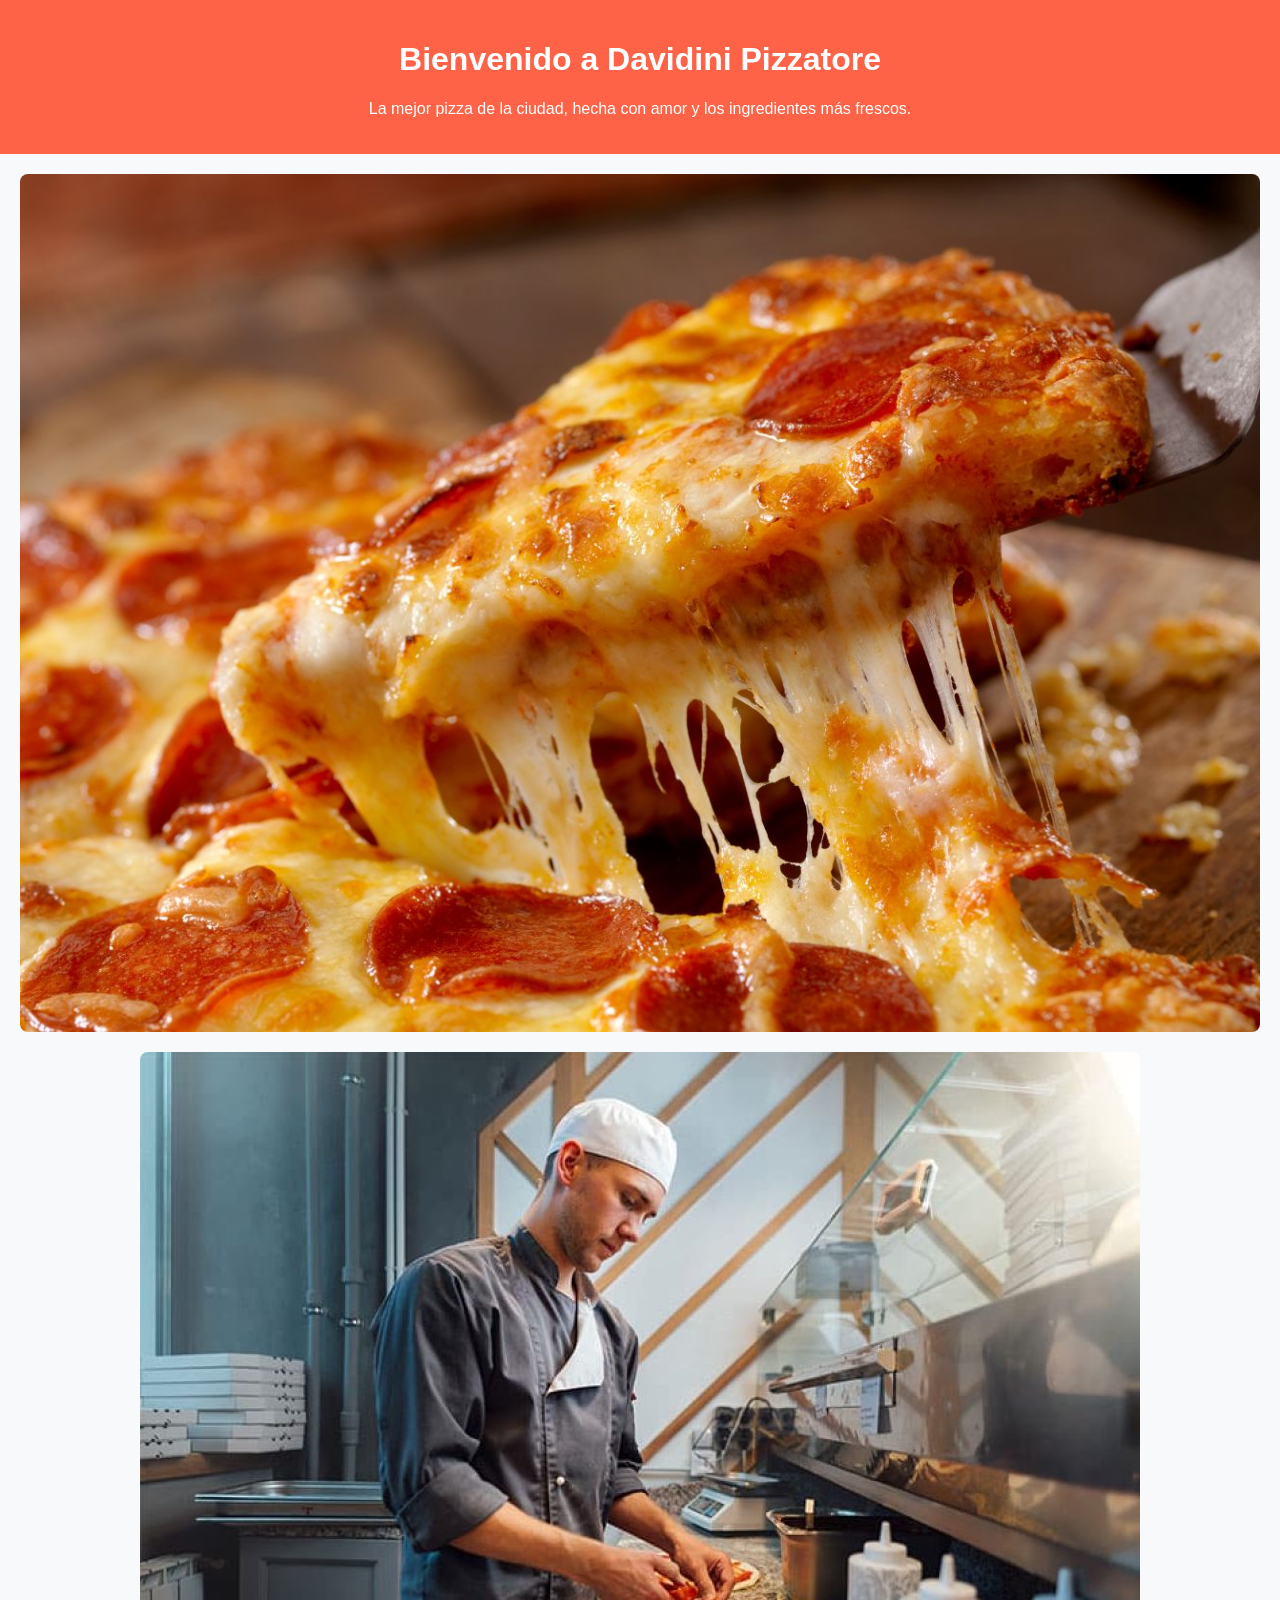
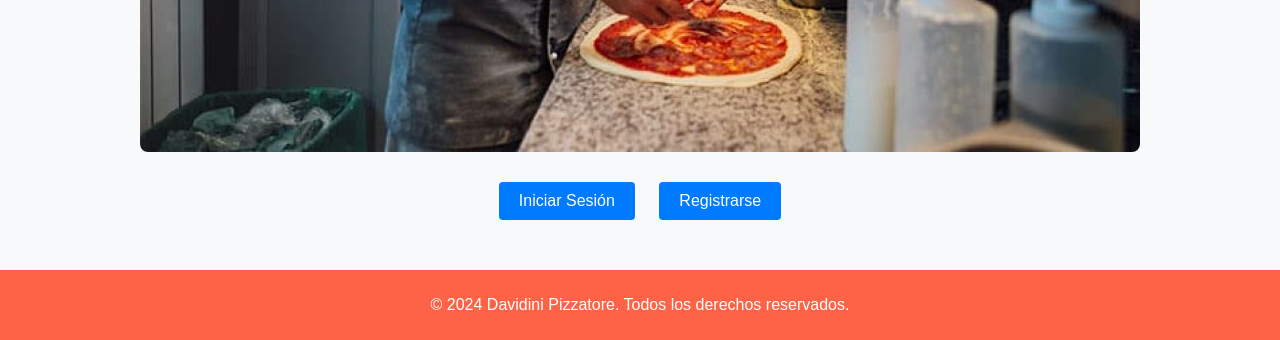
<file: Frontend/index.html>
<!DOCTYPE html>
<html lang="es">

<head>
    <meta charset="UTF-8">
    <meta name="viewport" content="width=device-width, initial-scale=1.0">
    <title>Davidini Pizzatore - Landing Page</title>
    <link rel="stylesheet" href="styles.css">
</head>

<body>
    <header>
        <h1>Bienvenido a Davidini Pizzatore</h1>
        <p>La mejor pizza de la ciudad, hecha con amor y los ingredientes más frescos.</p>
    </header>

    <main>
        <div class="image-container">
            <!-- Aquí puedes agregar imágenes de la pizzería -->
            <img src="./resources/pizza-pepperoni.jpg" alt="Deliciosa pizza" class="responsive-image">
            <img src="./resources/pizzeria.jpg" alt="Ingredientes frescos" class="responsive-image">
        </div>

        <div class="button-container">
            <a href="./login/login.html" class="button">Iniciar Sesión</a>
            <a href="./registration/register.html" class="button">Registrarse</a>
        </div>
    </main>

    <footer>
        <p>&copy; 2024 Davidini Pizzatore. Todos los derechos reservados.</p>
    </footer>
</body>

</html>
</file>
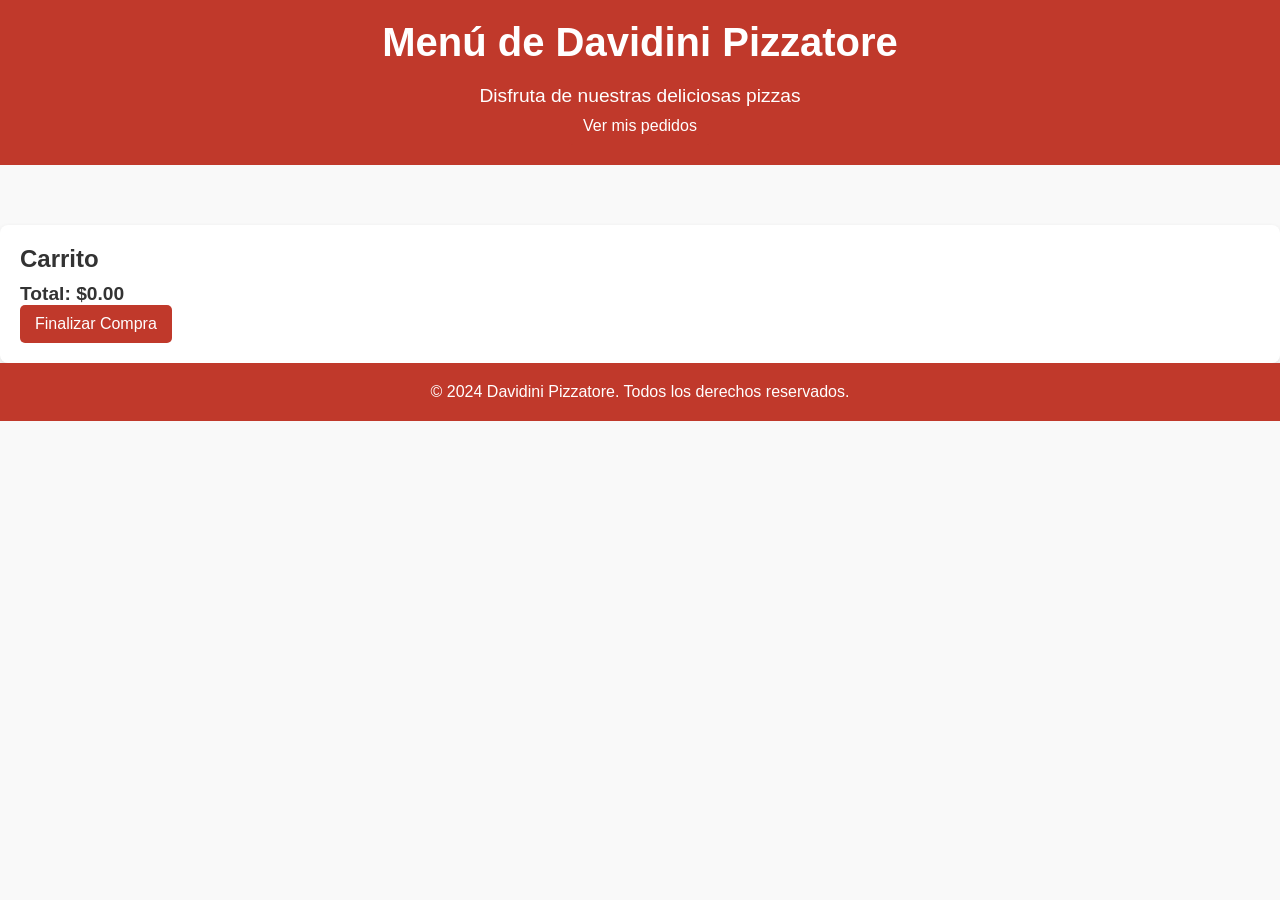
<file: Frontend/home/home.html>
<!DOCTYPE html>
<html lang="es">

<head>
    <meta charset="UTF-8">
    <meta name="viewport" content="width=device-width, initial-scale=1.0">
    <title>Menú - Davidini Pizzatore</title>
    <link rel="stylesheet" href="styles.css">
</head>

<body>
    <header>
        <div class="header-container">
            <h1>Menú de Davidini Pizzatore</h1>
            <p>Disfruta de nuestras deliciosas pizzas</p>
            <button id="viewOrdersButton" class="button">Ver mis pedidos</button>
        </div>
    </header>

    <div id="ordersModal" class="modal">
        <div class="modal-content">
            <span id="closeModal" class="close">&times;</span>
            <h2>Mis Pedidos</h2>
            <ul id="ordersList">
                <!-- Los IDs de los pedidos se cargarán aquí -->
            </ul>
        </div>
    </div>

    <main>
        <div id="menuContainer" class="menu-container">
            <!-- Aquí se cargará el menú dinámicamente -->
        </div>

        <section id="cartSection" class="cart-section">
            <h2>Carrito</h2>
            <ul id="cartItems">
                <!-- Aquí se mostrarán los productos del carrito -->
            </ul>
            <p id="cartTotal">Total: $0.00</p>
            <button id="checkoutButton" class="button">Finalizar Compra</button>
        </section>
    </main>

    <footer>
        <p>&copy; 2024 Davidini Pizzatore. Todos los derechos reservados.</p>
    </footer>

    <script src="script.js"></script>
</body>

</html>
</file>
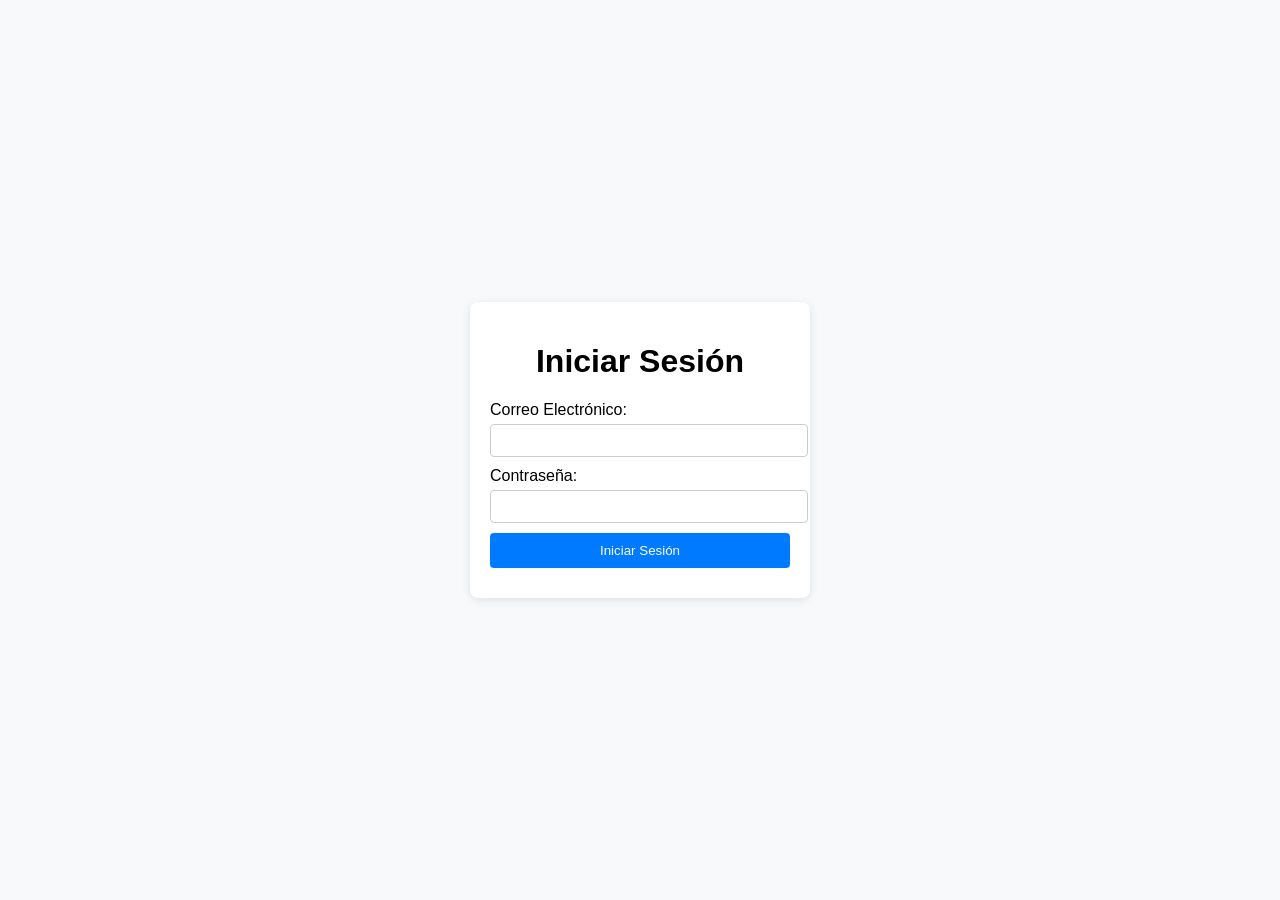
<file: Frontend/login/login.html>
<!DOCTYPE html>
<html lang="es">

<head>
    <meta charset="UTF-8">
    <meta name="viewport" content="width=device-width, initial-scale=1.0">
    <title>Inicio de Sesión - Davidini Pizzatore</title>
    <link rel="stylesheet" href="styles.css">
</head>

<body>
    <div class="container">
        <h1>Iniciar Sesión</h1>
        <form id="loginForm">
            <label for="email">Correo Electrónico:</label>
            <input type="email" id="email" name="email" required>
            <label for="password">Contraseña:</label>
            <input type="password" id="password" name="password" required>
            <button type="submit">Iniciar Sesión</button>
        </form>
        <div id="responseMessage"></div>
    </div>

    <script src="script.js"></script>
</body>

</html>
</file>
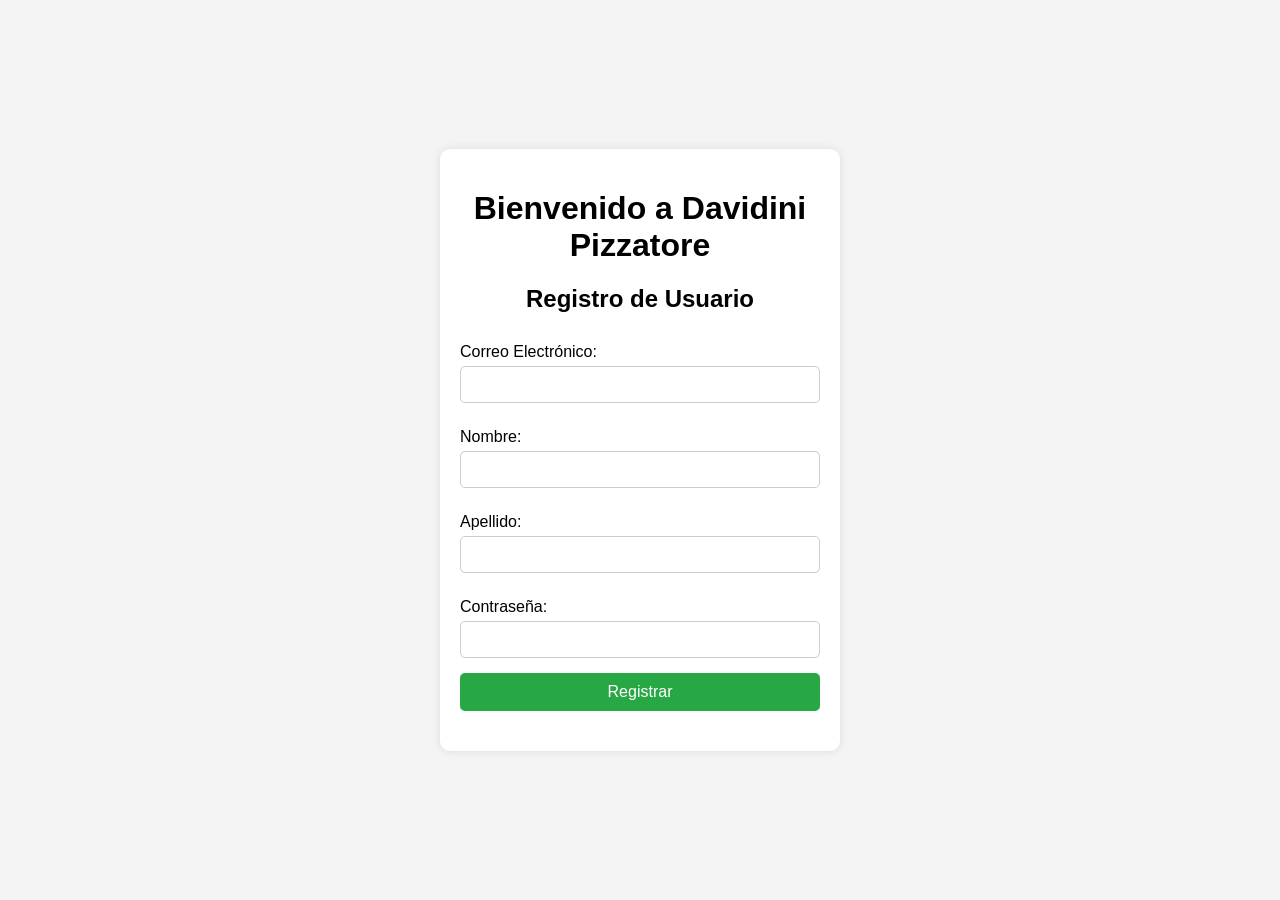
<file: Frontend/registration/register.html>
<!DOCTYPE html>
<html lang="en">

<head>
    <meta charset="UTF-8">
    <meta name="viewport" content="width=device-width, initial-scale=1.0">
    <title>Davidini Pizzatore - Registro de Usuarios</title>
    <link rel="stylesheet" href="styles.css">
</head>

<body>
    <div class="container">
        <h1>Bienvenido a Davidini Pizzatore</h1>
        <h2>Registro de Usuario</h2>
        <form id="user-form">
            <label for="email">Correo Electrónico:</label>
            <input type="email" id="email" name="email" required>

            <label for="nombre">Nombre:</label>
            <input type="text" id="nombre" name="nombre" required>

            <label for="apellido">Apellido:</label>
            <input type="text" id="apellido" name="apellido" required>

            <label for="contrasena">Contraseña:</label>
            <input type="password" id="contrasena" name="contrasena" required>

            <button type="submit">Registrar</button>
        </form>
        <div id="response"></div>
    </div>

    <script src="script.js"></script>
</body>

</html>
</file>
<file: Frontend/styles.css>
body {
  font-family: Arial, sans-serif;
  margin: 0;
  padding: 0;
  background-color: #f8f9fa;
}

header {
  background-color: #ff6347; /* Color de fondo tipo tomate */
  color: white;
  text-align: center;
  padding: 20px 0;
}

main {
  text-align: center;
  padding: 20px;
}

.image-container {
  display: flex;
  justify-content: center;
  flex-wrap: wrap;
  gap: 20px; /* Espacio entre las imágenes */
}

.responsive-image {
  max-width: 100%;
  height: auto;
  border-radius: 8px;
}

.button-container {
  margin-top: 20px;
}

.button {
  display: inline-block;
  background-color: #007bff; /* Color del botón */
  color: white;
  padding: 10px 20px;
  text-decoration: none;
  border-radius: 4px;
  margin: 10px;
  transition: background-color 0.3s;
}

.button:hover {
  background-color: #0056b3; /* Color del botón al pasar el ratón */
}

footer {
  text-align: center;
  margin-top: 20px;
  padding: 10px;
  background-color: #ff6347; /* Color de fondo tipo tomate */
  color: white;
}
</file>
<file: Frontend/home/styles.css>
/* styles.css */

* {
  box-sizing: border-box;
  margin: 0;
  padding: 0;
}

body {
  font-family: "Arial", sans-serif;
  background-color: #f9f9f9;
  color: #333;
}

header {
  background-color: #c0392b;
  color: white;
  padding: 20px 0;
  text-align: center;
}

.header-container h1 {
  font-size: 2.5em;
  margin-bottom: 0.5em;
}

.header-container p {
  font-size: 1.2em;
}

.menu-container {
  display: grid;
  grid-template-columns: repeat(auto-fill, minmax(250px, 1fr));
  gap: 20px;
  padding: 20px;
}

.menu-item {
  background-color: white;
  border: 1px solid #e0e0e0;
  border-radius: 8px;
  padding: 15px;
  box-shadow: 0 2px 5px rgba(0, 0, 0, 0.1);
  transition: transform 0.3s;
}

.menu-item:hover {
  transform: translateY(-5px);
}

.menu-item img {
  max-width: 100%;
  border-radius: 8px;
}

.menu-item h3 {
  font-size: 1.5em;
  margin: 10px 0;
}

.menu-item p {
  margin: 10px 0;
}

.menu-item .price {
  font-weight: bold;
  color: #c0392b;
}

.cart-section {
  background-color: #fff;
  padding: 20px;
  margin-top: 20px;
  border-radius: 8px;
  box-shadow: 0 2px 5px rgba(0, 0, 0, 0.1);
}

.cart-section h2 {
  margin-bottom: 10px;
}

#cartItems {
  list-style-type: none;
  padding: 0;
}

#cartTotal {
  font-weight: bold;
  font-size: 1.2em;
  margin-top: 10px;
}

.button {
  background-color: #c0392b;
  color: white;
  border: none;
  border-radius: 5px;
  padding: 10px 15px;
  font-size: 1em;
  cursor: pointer;
  transition: background-color 0.3s;
}

.button:hover {
  background-color: #a93226;
}

footer {
  text-align: center;
  padding: 20px 0;
  background-color: #c0392b;
  color: white;
  position: relative;
  bottom: 0;
  width: 100%;
}

/* Estilos del modal */
.modal {
  display: none; /* Oculto por defecto */
  position: fixed;
  z-index: 1000;
  left: 0;
  top: 0;
  width: 100%;
  height: 100%;
  background-color: rgba(0, 0, 0, 0.5);
}

.modal-content {
  background-color: #fff;
  margin: 15% auto;
  padding: 20px;
  border-radius: 8px;
  width: 80%;
  max-width: 500px;
  box-shadow: 0 4px 8px rgba(0, 0, 0, 0.2);
}

.close {
  color: #aaa;
  float: right;
  font-size: 28px;
  font-weight: bold;
  cursor: pointer;
}

.close:hover {
  color: #000;
}
</file>
<file: Frontend/login/styles.css>
body {
  font-family: Arial, sans-serif;
  background-color: #f8f9fa;
  margin: 0;
  padding: 0;
  display: flex;
  justify-content: center;
  align-items: center;
  height: 100vh;
}

.container {
  background-color: white;
  padding: 20px;
  border-radius: 8px;
  box-shadow: 0 2px 10px rgba(0, 0, 0, 0.1);
  width: 300px;
}

h1 {
  text-align: center;
}

label {
  display: block;
  margin-top: 10px;
}

input {
  width: 100%;
  padding: 8px;
  margin-top: 5px;
  border: 1px solid #ccc;
  border-radius: 4px;
}

button {
  width: 100%;
  padding: 10px;
  background-color: #007bff;
  color: white;
  border: none;
  border-radius: 4px;
  margin-top: 10px;
  cursor: pointer;
}

button:hover {
  background-color: #0056b3;
}

#responseMessage {
  margin-top: 10px;
  text-align: center;
  color: red;
}
</file>
<file: Frontend/registration/styles.css>
* {
  box-sizing: border-box;
}

body {
  font-family: Arial, sans-serif;
  background-color: #f4f4f4;
  margin: 0;
  padding: 0;
  display: flex;
  justify-content: center;
  align-items: center;
  height: 100vh;
}

.container {
  background-color: #fff;
  padding: 20px;
  border-radius: 10px;
  box-shadow: 0 0 10px rgba(0, 0, 0, 0.1);
  max-width: 400px;
  width: 100%;
}

h1,
h2 {
  text-align: center;
}

form {
  display: flex;
  flex-direction: column;
}

label {
  margin: 10px 0 5px;
}

input {
  padding: 10px;
  margin-bottom: 15px;
  border: 1px solid #ccc;
  border-radius: 5px;
}

button {
  padding: 10px;
  background-color: #28a745;
  color: white;
  border: none;
  border-radius: 5px;
  cursor: pointer;
  font-size: 16px;
}

button:hover {
  background-color: #218838;
}

#response {
  margin-top: 20px;
  text-align: center;
  font-size: 16px;
  color: #28a745;
}
</file>
